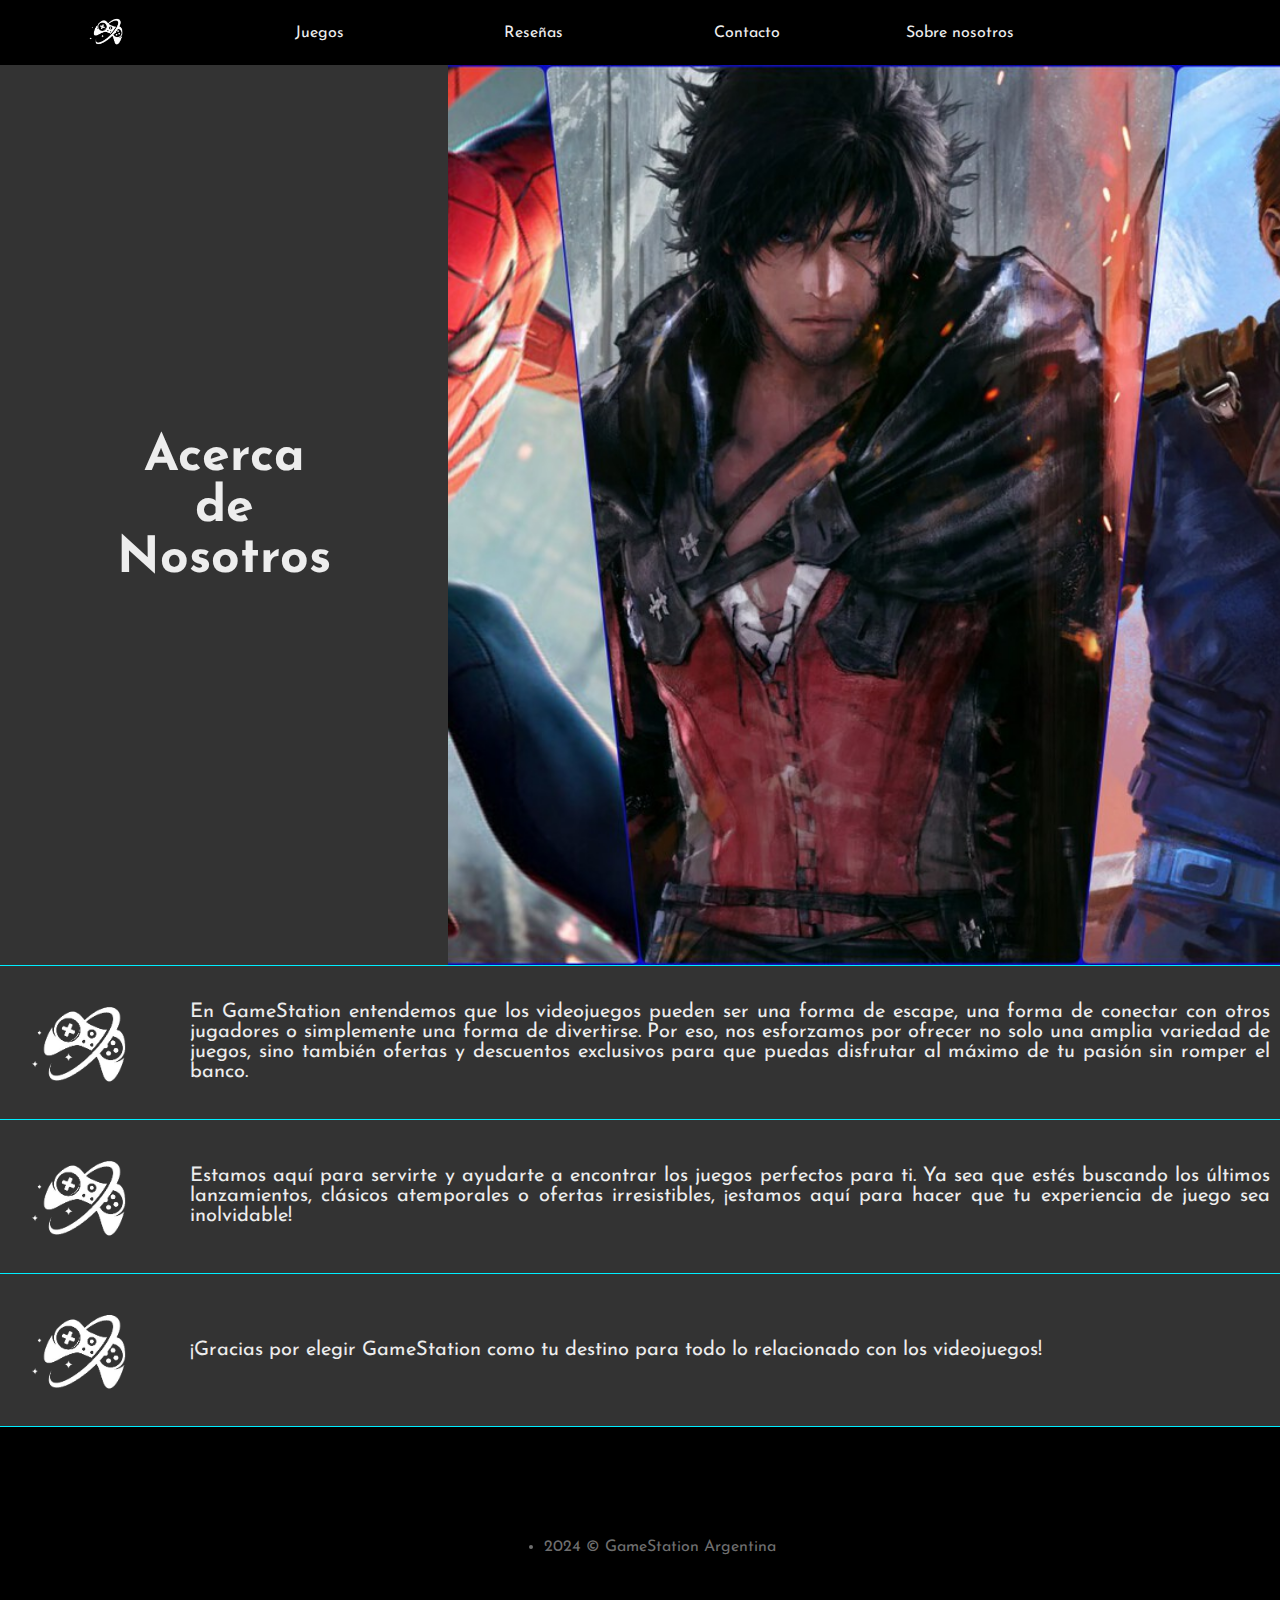
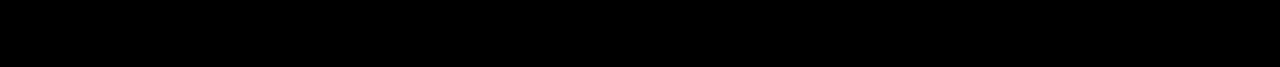
<file: nosotros.html>
<!DOCTYPE html>
<html lang="en">
<head>
    <meta charset="UTF-8">
    <meta name="viewport" content="width=device-width, initial-scale=1.0">
    <title>Nosotros</title>
    <link rel="stylesheet" href="nosotros.css">
    <link href="https://fonts.googleapis.com/css2?family=Josefin+Sans:ital,wght@0,100..700;1,100..700&display=swap" rel="stylesheet">
</head>

<body>
    <div class="container">
        <header class="nav header">
            <ul>
                <li class="logo"><a href="index.html" target="_self"><img src="img/logo.png" alt="GameStation Logo"></a></li>
                <li><a href="page-p3.html">Juegos</a></li>
                <li><a href="review.html">Reseñas</a></li>
                <li><a href="form.html">Contacto</a></li>
                <li><a href="nosotros.html">Sobre nosotros</a></li>
            </ul>
        </header>
    </div>
    

    <div class="container-ps">
        <div class="half left">
            <h1 class="text-center">Acerca <br>de <br> Nosotros</h1>
        </div>
        <div class="half right">
            <img src="img/background.png" alt="Imagen" class="imageps">
        </div>
    </div>
    

    <div class="containerpf">
        <div class="parrafos">
            <img src="img/logo.png" alt="Imagen 1" class="imagelogo">
            <p class="text-right">En GameStation entendemos que los videojuegos pueden ser una forma de escape, una forma de conectar con otros jugadores o simplemente una forma de divertirse. Por eso, nos esforzamos por ofrecer no solo una amplia variedad de juegos, sino también ofertas y descuentos exclusivos para que puedas disfrutar al máximo de tu pasión sin romper el banco.</p>
        </div>
        <div class="parrafos">
            <img src="img/logo.png" alt="Imagen 2" class="imagelogo">
            <p class="text-right">Estamos aquí para servirte y ayudarte a encontrar los juegos perfectos para ti. Ya sea que estés buscando los últimos lanzamientos, clásicos atemporales o ofertas irresistibles, ¡estamos aquí para hacer que tu experiencia de juego sea inolvidable!</p>
        </div>        
        <div class="parrafos">
            <img src="img/logo.png" alt="Imagen 3" class="imagelogo">
            <p class="text-right">¡Gracias por elegir GameStation como tu destino para todo lo relacionado con los videojuegos!</p>
        </div>
    </div>
    
</body>

<footer class="footer">
    <ul>
      <li><p>2024 © GameStation Argentina</p></li>
    </ul>
</footer>

</html>
</file>
<file: nosotros.css>
:root {
  --color-primario: #333;
  --color-secundario: #ededed;
  --color-bordes: #0ef;
  --color-error: #d93025;
}

body,
html {
  margin: 0;
  padding: 0;
  font-family: 'Josefin Sans', sans-serif;
  background-color: var(--color-bordes);;
}

.container{
  width: 100%;
  margin: 0; 
}

.nav {
    display: grid;
    background-color: black;
 }
  
.nav ul {
    padding: 0;
    margin: 0;
    display: grid;
    grid-template-columns: repeat(6, 1fr);
    list-style: none;
}

.nav ul li {
    padding: 0;
    margin: 0;
    display: flex;
    list-style: none;
    justify-content: center;
    align-items: center;
}

.nav ul li a{
    text-decoration: none;
    color: var(--color-secundario);
}

.header {
    /*sombra para el header*/
    height: 65px;
    box-shadow: 0px 4px 10px rgba(0, 0, 0, 0.5);
}

.header a:hover {
  color: var(--color-bordes);
  transition: 0.4s ease;
}

.logo img {
  height: 2rem;
  width: auto; 
}

.container-ps {
    display: flex;
    flex-wrap: wrap;
    align-items: stretch;
}

.imageps {
    width: 100%;
    height: 100%;
    object-fit: cover; /* Esto hace que la imagen se ajuste para cubrir el contenedor */
}

.half.left {
    display: flex;
    justify-content: center; /* Centra el contenido horizontalmente */
    align-items: center; /* Centra el contenido verticalmente */
    height: 100vh; /* Ajusta este valor para aumentar la altura */
    background-color: var(--color-primario);
}

.text-center {
    font-size: 50px;
    text-align: center;
    margin-top: 20px; /* Ajusta este valor para mover el texto más abajo */
}
.half {
    box-sizing: border-box;
    display: flex;
}

.left{
    width: 35%;
    background-color: rgb(0, 0, 0);
    justify-content: center;
    color: var(--color-secundario);
}

.right{
    width: 65%;
}

.text-center{
    font-size: 50px;
    text-align: center;
}

.text-right {
    text-align: justify;
    font-size: 20px;
    margin:0;
    color: var(--color-secundario);
}

.imagelogo{
    width: 100px;
    height: auto;
    margin: 20px;
    margin-right: 60px;
}

.parrafos {
    width: 100%; /* Ocupa el 100% del ancho */
    box-sizing: border-box;
    padding: 10px;
    display: flex;
    align-items: center;
    background-color: var(--color-primario);
    margin-top: 1px;
    margin-bottom: 1px;
}

  /* footer */
  .footer {
    width: 100%;
    height: 15rem;
    display: flex;
    justify-content: center;
    align-items: center;
    color: #6f6f6f;
    background-color: black;
}


/* ME */
/* Media Queries para Nav */
@media (max-width: 768px) {
    .nav ul {
        grid-template-columns: repeat(3, 1fr);
        grid-template-rows: repeat(2, auto);
        text-align: center;
    }
  
    .logo img {
        height: 1.5rem;
        grid-column: span 3;
    }
  }
  
  /* Estilos para los divs de imágenes y textos */
  .half {
    box-sizing: border-box;
    display: flex;
  }
  
  .left {
    width: 35%;
    background-color: rgb(0, 0, 0);
    justify-content: center;
    color: var(--color-secundario);
    height: auto; /* Permite que la altura se ajuste automáticamente */
    padding: 1rem; /* Ajusta el padding si es necesario */
  }
  
  .right {
    width: 65%;
  }
  
  .imageps {
    width: 100%;
    height: 100%;
    object-fit: cover;
  }
  
  /* Media Queries para las imágenes y textos */
  @media (max-width: 768px) {
    .left, .right {
      width: 100%;
      flex-direction: column;
      text-align: center;
    }
  
    .imageps {
      height: auto;
    }
  }
  
  /* Otros estilos */
  .text-center {
    font-size: 50px;
    text-align: center;
    margin-top: 20px;
  }
  
  .text-right {
    text-align: justify;
    font-size: 20px;
    margin: 0;
    color: var(--color-secundario);
  }
  
  .imagelogo {
    width: 100px;
    height: auto;
    margin: 20px;
    margin-right: 60px;
  }
  
  .parrafos {
    width: 100%;
    box-sizing: border-box;
    padding: 10px;
    display: flex;
    align-items: center;
    background-color: var(--color-primario);
    margin-top: 1px;
    margin-bottom: 1px;
  }
  
  /* Footer */
  .footer {
    width: 100%;
    height: 15rem;
    display: flex;
    justify-content: center;
    align-items: center;
    color: #6f6f6f;
    background-color: black;
  }
</file>
